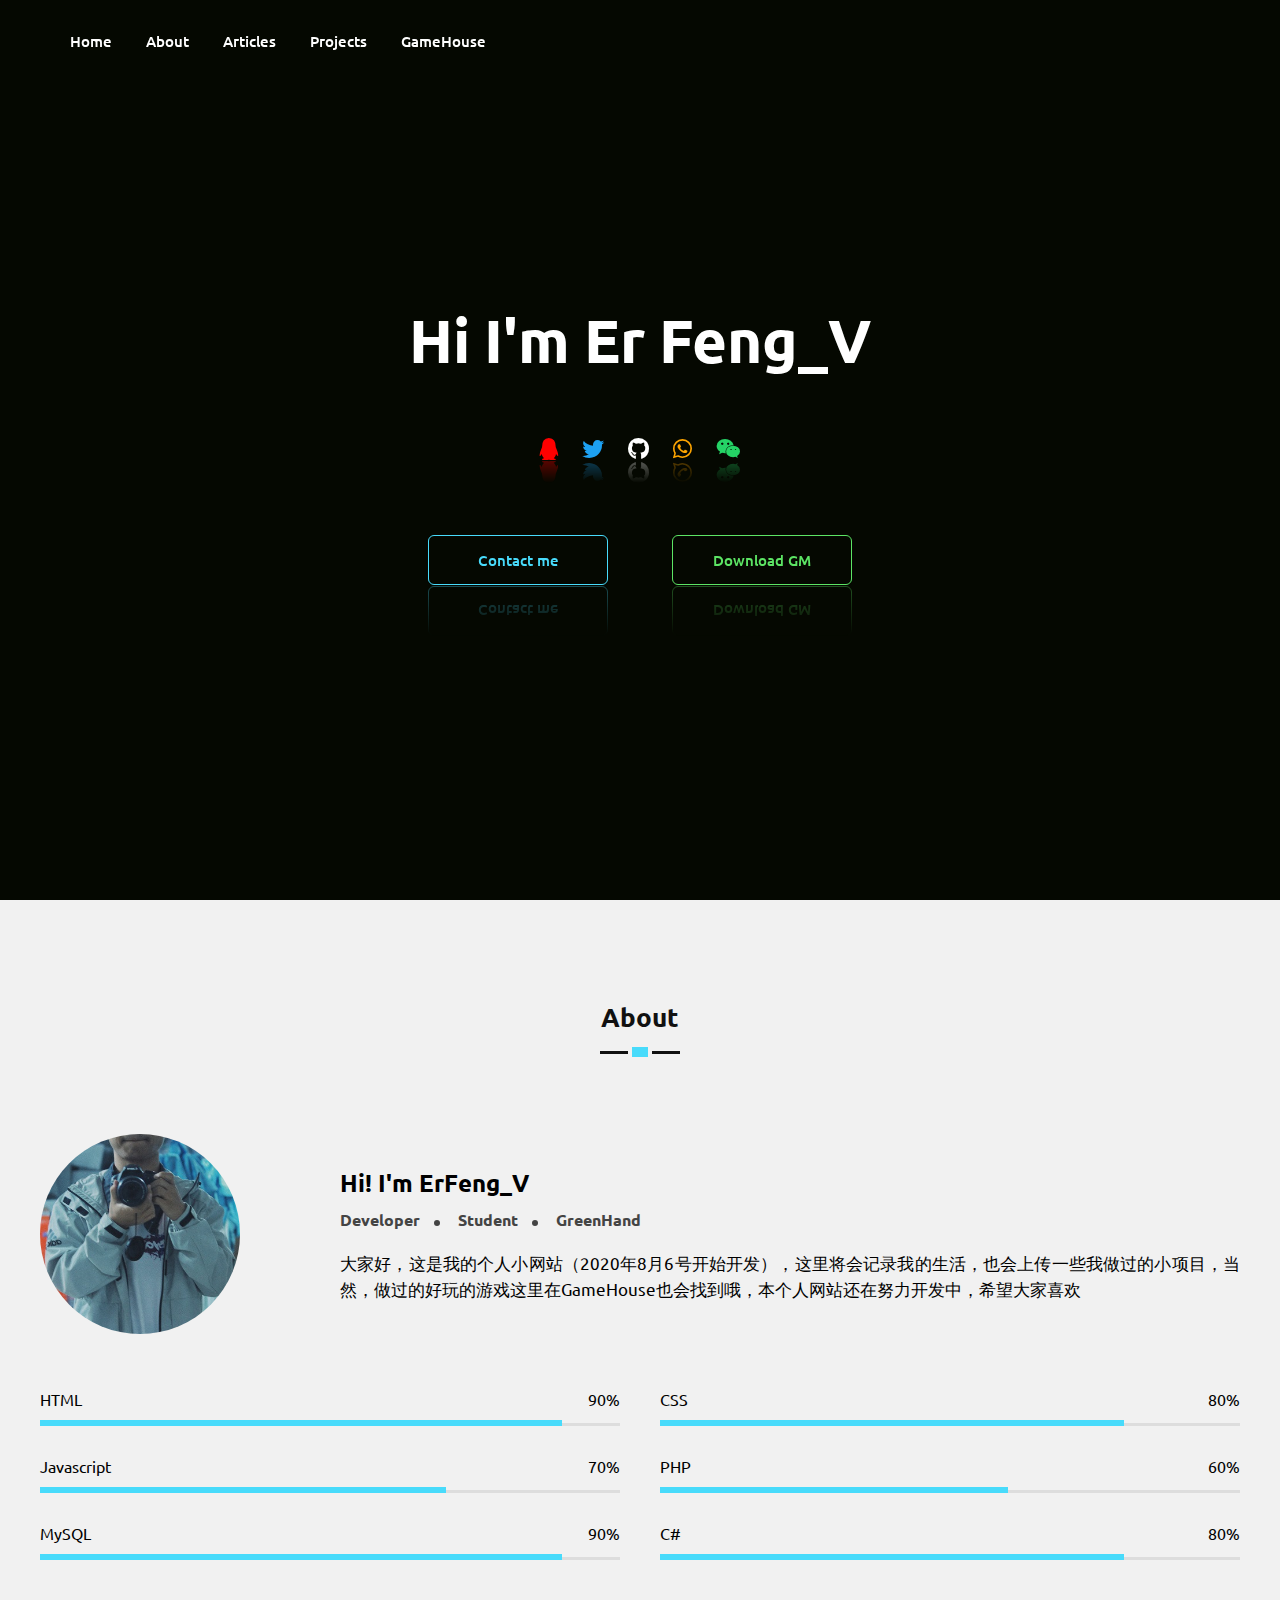
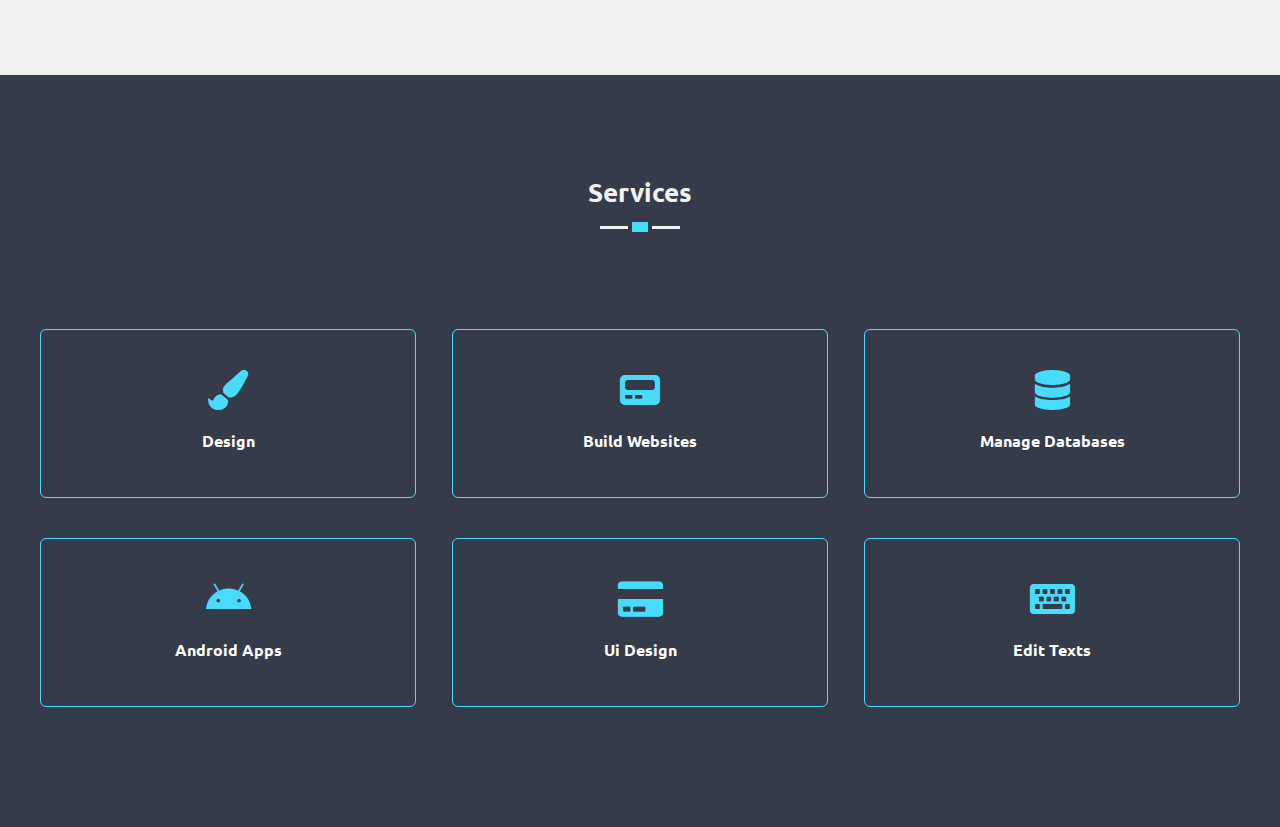
<file: index.html>
<!DOCTYPE html>
<html lang="en">
<head>
  <meta charset="UTF-8">
  <meta name="viewport" content="width=device-width, initial-scale=1.0">
  <title>Erfeng's home</title>
  <link href="https://fonts.googleapis.com/css2?family=Ubuntu:ital,wght@0,300;0,400;0,500;0,700;1,300;1,400;1,500;1,700&display=swap" rel="stylesheet">
  <link rel="stylesheet" href="https://cdnjs.cloudflare.com/ajax/libs/font-awesome/5.13.1/css/all.min.css">
  <link rel="stylesheet" href="css/style.css">
  <script src="https://cdnjs.cloudflare.com/ajax/libs/jquery/3.5.1/jquery.min.js"></script>
  <script src="js/script.js"></script>
</head>
<body>
  <!-- Navbar -->
  <nav class="navbar">
    <div class="inner-width">
      <!--<a href="/" class="logo"></a>-->
      <button class="menu-toggler">
        <span></span>
        <span></span>
        <span></span>
      </button>
      <div class="navbar-menu">
        <a href="#">Home</a>
        <a href="#about">About</a>
        <a href="#services">Articles</a>
        <a href="project.html">Projects</a>
        <a href="gamehouse.html">GameHouse</a>
        <!--<a href="#">Contact</a>-->
      </div>
    </div>
  </nav>

  <!-- Home -->
  <section id="home">
    <div class="inner-width">
      <div class="content">
        <h1 class="line">
        	<span class="lines"></span>
					<span class="lines"></span>
					<span class="lines"></span>
					<span class="lines"></span>
        	Hi  </h1>
        <div class="sm">
        	
          <a href="#" class="fab fa-qq"><p class="co">QQ:3208027182</p></a>
          <a href="#" class="fab fa-twitter"></a>
          <a href="#" class="fab fa-github"></a>
          <a href="#" class="fab fa-whatsapp"></a>
          <a href="#" class="fab fa-weixin"><p class="co">wechat:ErFeng_V</p></a>
          
        </div>
        <div class="buttons">
          <a href="#">Contact me</a>
          <a href="#">Download GM</a>
        </div>
      </div>
    </div>
  </section>

  <!-- Home -->
  <section id="about">
    <div class="inner-width" id="about">
      <h1 class="section-title">About</h1>
      <div class="about-content">
        <img src="images/pic.png" alt="" class="about-pic">
        <div class="about-text">
          <h2>Hi! I'm ErFeng_V</h2>
          <h3>
            <span>Developer</span>
            <span>Student</span>
            <span>GreenHand</span>
          </h3>
          <p>
          	大家好，这是我的个人小网站（2020年8月6号开始开发），这里将会记录我的生活，也会上传一些我做过的小项目，当然，做过的好玩的游戏这里在GameHouse也会找到哦，本个人网站还在努力开发中，希望大家喜欢
            </p>
        </div>
      </div>

      <div class="skills">
        <div class="skill">
          <div class="skill-info">
            <span>HTML</span>
            <span>90%</span>
          </div>
          <div class="skill-bar html"></div>
        </div>

        <div class="skill">
          <div class="skill-info">
            <span>CSS</span>
            <span>80%</span>
          </div>
          <div class="skill-bar css"></div>
        </div>

        <div class="skill">
          <div class="skill-info">
            <span>Javascript</span>
            <span>70%</span>
          </div>
          <div class="skill-bar js"></div>
        </div>

        <div class="skill">
          <div class="skill-info">
            <span>PHP</span>
            <span>60%</span>
          </div>
          <div class="skill-bar php"></div>
        </div>

        <div class="skill">
          <div class="skill-info">
            <span>MySQL</span>
            <span>90%</span>
          </div>
          <div class="skill-bar mysql"></div>
        </div>

        <div class="skill">
          <div class="skill-info">
            <span>C#</span>
            <span>80%</span>
          </div>
          <div class="skill-bar cs"></div>
        </div>
      </div>
    </div>
  </section>

  <!-- Services -->
  <section id="services" class="dark">
    <div class="inner-width" id="article">
      <h1 class="section-title">Services</h1>
      
      <div class="services">
        <div class="service">
          <i class="icon fas fa-paint-brush"></i>
          <h4>Design</h4>
          <p></p>
        </div>

        <div class="service">
          <i class="icon fas fa-pager"></i>
          <h4>Build Websites</h4>
          <p></p>
        </div>

        <div class="service">
          <i class="icon fas fa-database"></i>
          <h4>Manage Databases</h4>
          <p></p>
        </div>

        <div class="service">
          <i class="icon fab fa-android"></i>
          <h4>Android Apps</h4>
          <p></p>
        </div>

        <div class="service">
          <i class="icon fas fa-credit-card"></i>
          <h4>Ui Design</h4>
          <p></p>
        </div>

        <div class="service">
          <i class="icon fas fa-keyboard"></i>
          <h4>Edit Texts</h4>
          <p></p>
        </div> 
      </div>
      
       
      
      
    </div>
  </section>

</body>
</html>
</file>
<file: css/style.css>
*{
  margin: 0;
  padding: 0;
  text-decoration: none;
  font-family: "Ubuntu",sans-serif;
  box-sizing: border-box;
}

body{
	
	
}
.co{
	display: none;
}

a:hover .co{
	display: block;
}

.navbar{
  position: fixed;
  background-color: transparent;
  width: 100%;
  padding: 30px 0;
  top: 0;
  z-index: 999;
  transition: .3s linear;
  
}

.inner-width{
  max-width: 1300px;
  margin: auto;
  padding: 0 40px;
}

.navbar .inner-width{
  display: flex;
  align-items: center;
  justify-content: space-between;
}

.logo{
  width: 80px;
  height: 70px;
  background-image: url(../images/logo.jpg);
  background-size: contain;
  background-repeat:no-repeat;
  border-radius:100px;
}

.menu-toggler{
  background: none;
  width: 30px;
  border: none;
  cursor: pointer;
  position: relative;
  outline: none;
  z-index: 999;
  display: none;
}

.menu-toggler span{
  display: block;
  height: 3px;
  background-color: #fff;
  margin: 6px 0;
  position: relative;
  transition: .3s linear;
}

.navbar-menu a{
  color: #fff;
  font-size: 15px;
  font-weight: 500;
  margin-left: 30px;
  transition: .2s linear;
}

.navbar-menu a:hover{
  color: #48dbfb !important;
}

.sticky{
  background-color: #fff;
  padding: 18px 0;
}

.sticky .logo{
  background-image: url(../images/logo.jpg);
}

.sticky .navbar-menu a{
  color: #111;
}

.sticky .menu-toggler span{
  background-color: #111;
}

#home{
  height: 100vh;
  min-height: 500px;
  /*background: url(../images/bg.jpg) no-repeat center;*/
  background-size: cover;
  background-attachment: fixed;
  background: #050801;
}

#home .inner-width{
  display: flex;
  align-items: center;
  justify-content: center;
  height: 100%;
  text-align: center;
}


/*home content要发光*/
#home .content{
  width: 100%;
  color: #fff;
}

#home .content h1{
  font-size: 60px;
  margin-bottom: 60px;
  
}
/*
#home .content h1:nth-child(1){
	top:0;
	left: -100%;
	width: 100%;
	height: 2px;
	background: linear-gradient(90deg,transparent,#03E9F4);
	animation: animate1 1s linear infinite;
}*/

/*
#home .content h1:hover{
  background: #03e9f4;
	color: #050801;
	box-shadow: 0 0 5px #03E9F4,
				0 0 25px #03E9F4,
				0 0 50px #03E9F4,
				0 0 200px #03E9F4;
}*/

#home .content .line .lines:nth-child(1){
	top:0;
	left: -100%;
	width: 100%;
	height: 2px;
	background: linear-gradient(90deg,transparent,#03E9F4);
	animation: animate1 1s linear infinite;
}

@keyframes animate1{
	0%{
		left: -100%;
	}
	50%,100%{
		left: 100%;
	}
}

#home .content .line .lines:nth-child(2){
	top:-100%;
	right: 0;
	width: 2px;
	height: 100%;
	background: linear-gradient(180deg,transparent,#03E9F4);
	animation: animate2 1s linear infinite;
	animation-delay: 0.25s;
}
@keyframes animate2{
	0%{
		top: -100%;
	}
	50%,100%{
		top: 100%;
	}
}

#home .content .line .lines:nth-child(3){
	bottom: 0;
	right: -100%;
	width: 100%;
	height: 2px;
	background: linear-gradient(270deg,transparent,#03E9F4);
	animation: animate3 1s linear infinite;
	animation-delay: 0.5s;
}
@keyframes animate3{
	0%{
		right: -100%;
	}
	50%,100%{
		right: 100%;
	}
}

#home .content .line .lines:nth-child(4){
	bottom: -100%;
	left: 0;
	width: 2px;
	height: 100%;
	background: linear-gradient(360deg,transparent,#03E9F4);
	animation: animate4 1s linear infinite;
	animation-delay: 0.75s;
}
@keyframes animate4{
	0%{
		bottom: -100%;
	}
	50%,100%{
		bottom: 100%;
	}
}

#home .content h1::after{
  content: "I'm Er Feng_V";
  animation: textanim 10s linear infinite;
}


/*
@keyframes textanim{
  25%{
    content: "A Developer";
  }
  50%{
    content: "A Designer";
  }
  75%{
    content: "A Youtuber";
  }
}*/


@keyframes textanim{
  25%{
    content: "I'm A Developer";
  }
  50%{
    content: "I'm A Student";
  }
  75%{
    content: "I'm A GreenHand";
  }
}


.sm a{
  color: #222;
  font-size: 22px;
  margin: 0 10px;
  transition: .2s linear;
   -webkit-box-reflect: below 1px linear-gradient(transparent,#0005);
}
.sm a:nth-child(1)::before{
	color: #ff0000;
}
.sm a:nth-child(2)::before{
	color: #1da1f2;
}
.sm a:nth-child(3)::before{
	color: #FFFFFF;
}
.sm a:nth-child(4)::before{
	color: #FFA500;
}
.sm a:nth-child(5)::before{
	color: #25d366;
}
/*
.sm a:hover::before{
  box-shadow: 0 0 5px #03E9F4,
				0 0 25px #03E9F4,
				0 0 50px #03E9F4,
				0 0 200px #03E9F4;
}*/

#home .buttons{
  margin-top: 60px;
}

#home .buttons a{
  display: inline-block;
  margin: 15px 30px;
  color: #48dbfb;
  font-size: 15px;
  font-weight: 500;
  width: 180px;
  border: 1px solid #48dbfb;
  padding: 14px 0;
  border-radius: 6px;
  transition: .2s linear;
  -webkit-box-reflect: below 1px linear-gradient(transparent,#0005);
}

/*
#home .buttons a:hover,

#home .buttons a:nth-child(2)
{
  background-color: #48dbfb;
  color: #fff;
}
*/
#home .buttons a:hover{
	background: #03e9f4;
	color: #050801;
	box-shadow: 0 0 5px #03E9F4,
				0 0 25px #03E9F4,
				0 0 50px #03E9F4,
				0 0 200px #03E9F4;
}
#home .buttons a:nth-child(2){
	filter: hue-rotate(290deg);
}

section{
  padding: 100px 0;
  background-color: #f1f1f1;
}

.section-title{
  text-align: center;
  margin-bottom: 80px;
  position: relative;
  font-size: 26px;
  padding-bottom: 20px;
  color: #111;
}

.section-title::before{
  content: "";
  position: absolute;
  width: 80px;
  height: 3px;
  background-color: #111;
  bottom: 0;
  left: calc(50% - 40px);
}

.section-title::after{
  content: "";
  position: absolute;
  width: 16px;
  height: 10px;
  background-color: #48dbfb;
  border: 4px solid #f1f1f1;
  left: calc(50% - 12px);
  bottom: -7px;
}

.about-content{
  display: flex;
  align-items: center;
  flex-wrap: wrap;
}

.about-pic{
  width: 200px;
  border-radius: 100%;
  margin-right: 100px;
}

.about-text{
  flex: 1;
}

.about-text h3{
  margin: 10px 0;
  color: #444;
  font-size: 16px;
}

.about-text h3 span:nth-child(1):after,
.about-text h3 span:nth-child(2):after{
  content: "";
  width: 6px;
  height: 6px;
  background-color: #444;
  display: inline-block;
  border-radius: 50%;
  margin: 0 14px;
}

.about-text p{
  font-size: 17px;
  text-align: justify;
  line-height: 26px;
  margin-top: 20px;
}

.skills{
  margin-top: 40px;
  display: flex;
  justify-content: space-between;
  flex-wrap: wrap;
}

.skill{
  width: calc(50% - 20px);
  margin: 15px 0;
}

.skill-info{
  display: flex;
  justify-content: space-between;
}

.skill-bar{
  height: 3px;
  background-color: #ddd;
  margin-top: 14px;
  position: relative;
}

.skill-bar::after{
  content: "";
  position: absolute;
  height: 6px;
  background-color: #48dbfb;
  bottom: 0;
}

.html:after{
  width: 90%;
}

.css:after{
  width: 80%;
}

.js:after{
  width: 70%;
}

.php:after{
  width: 60%;
}

.mysql:after{
  width: 90%;
}

.cs:after{
  width: 80%;
}

section.dark{
  background-color: #353b48;
}

section.dark .section-title{
  color: #f1f1f1;
}

section.dark .section-title::before{
  background-color: #f1f1f1;
}

section.dark .section-title::after{
  border: 4px solid #353b48;
}

.services{
  display: flex;
  justify-content: space-between;
  flex-wrap: wrap;
}

.service{
  width: calc(33% - 20px);
  text-align: center;
  border: 1px solid #48dbfb;
  border-radius: 6px;
  margin: 20px 0;
  padding: 40px 20px;
  color: #fff;
  cursor: pointer;
  transition: .3s linear;
}

.service .icon{
  color: #48dbfb;
  font-size: 40px;
  margin-bottom: 20px;
  transition: .3s linear;
}

.service h4{
  font-size: 16px;
  margin-bottom: 6px;
}

.service:hover{
  background-color: #48dbfb;
}

.service:hover .icon{
  color: #fff;
}

@media screen and (max-width: 980px){
  .menu-toggler{
    display: block;
  }

  .navbar-menu{
    position: fixed;
    height: 100vh;
    width: 100%;
    background-color: #353b48;
    top: 0;
    right: -100%;
    max-width: 250px;
    padding: 80px 50px;
    transition: .3s linear;
  }

  .navbar-menu a{
    display: block;
    font-size: 30px;
    margin: 25px 0;
  }

  .sticky .navbar-menu{
    background-color: #f1f1f1;
  }

  .navbar-menu.active{
    right: 0;
  }

  .menu-toggler.active span:nth-child(1){
    transform: rotate(-45deg);
    top: 4px;
  }

  .menu-toggler.active span:nth-child(2){
    opacity: 0;
  }

  .menu-toggler.active span:nth-child(3){
    transform: rotate(45deg);
    bottom: 14px;
  }

  .inner-width{
    max-width: 800px;
  }

  .about-pic{
    margin: 0 auto 60px;
  }

  .about-text{
    flex: 100%;
    text-align: center;
  }

  .service{
    width: calc(50% - 20px);
  }
}

@media screen and (max-width: 600px){
  .inner-width{
    padding: 0 20px;
  }

  .skill{
    width: 100%;
  }

  .service{
    width: 100%;
  }
}
</file>
